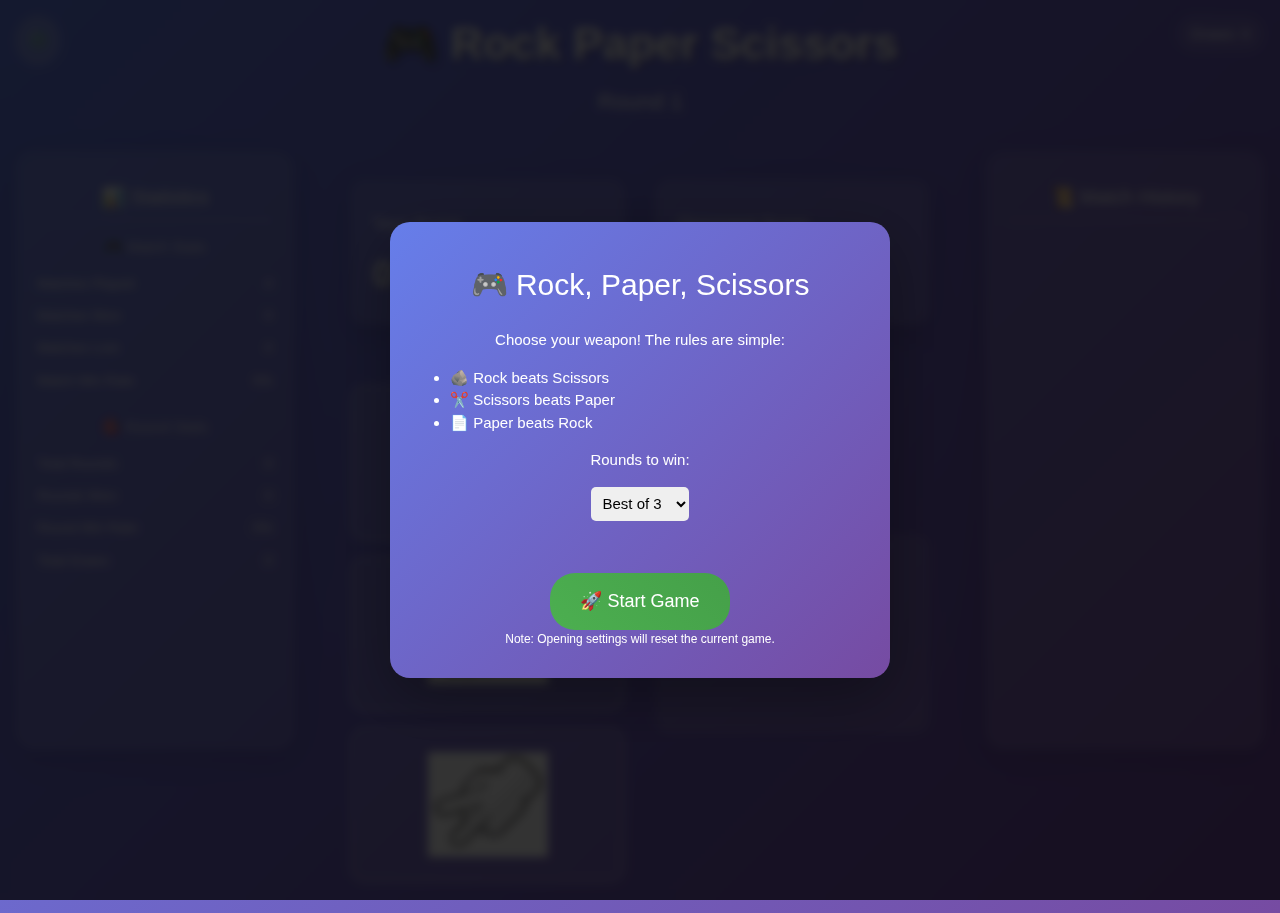
<file: index.html>
<html>

<head>
    <link rel="icon" type="image/png" href="images/download.png" />
    <title>Rock, Paper, Scissors</title>
    <link rel="stylesheet" type="text/css" href="css/main.css">
    <link rel="stylesheet" href="https://www.w3schools.com/w3css/4/w3.css">
    <script type="text/javascript" src="js/main.js"></script>

</head>

<body>
    <button class="settings-btn" onclick="showModal()">
        ⚙️
    </button>
    
    <div class="draws-info">
        Draws: <span id="draws">0</span>
    </div>

    <div id="celebrationOverlay" class="celebration-overlay hidden"></div>

    <!-- Left Sidebar - Overall Stats -->
    <div class="sidebar sidebar-left">
        <h3>📊 Statistics</h3>
        
        <div class="stats-section">
            <h4>🎮 Match Stats</h4>
            <div class="stat-item">
                <span>Matches Played:</span>
                <span id="totalGames">0</span>
            </div>
            <div class="stat-item">
                <span>Matches Won:</span>
                <span id="totalWins">0</span>
            </div>
            <div class="stat-item">
                <span>Matches Lost:</span>
                <span id="totalLosses">0</span>
            </div>
            <div class="stat-item">
                <span>Match Win Rate:</span>
                <span id="winRate">0%</span>
            </div>
        </div>
        
        <div class="stats-section">
            <h4>🎯 Round Stats</h4>
            <div class="stat-item">
                <span>Total Rounds:</span>
                <span id="totalRounds">0</span>
            </div>
            <div class="stat-item">
                <span>Rounds Won:</span>
                <span id="roundsWon">0</span>
            </div>
            <div class="stat-item">
                <span>Round Win Rate:</span>
                <span id="roundWinRate">0%</span>
            </div>
            <div class="stat-item">
                <span>Total Draws:</span>
                <span id="totalDraws">0</span>
            </div>
        </div>
    </div>

    <!-- Right Sidebar - Match History -->
    <div class="sidebar sidebar-right">
        <h3>📜 Match History</h3>
        <div class="history-container" id="matchHistory"></div>
    </div>

    <div class="game-title">
        <h1>🎮 Rock Paper Scissors</h1>
        <div class="round-info">Round <span id="round">1</span></div>
    </div>

    <div class="game-container">
        <div class="scores-row">
            <div class="score-display">
                <h3>Your Score</h3>
                <div class="score"><span id="pScore">0</span> / <span id="goal">3</span></div>
            </div>
            <div class="score-display">
                <h3>Opponent Score</h3>
                <div class="score"><span id="oScore">0</span> / <span id="oGoal">3</span></div>
            </div>
        </div>
        
        <div class="game-play-area">
            <div class="player-section">
                <div class="choices">
                    <button class="choice-btn" onclick="calculate(1)" id="rock">
                        <img src="images/rock.jpg" alt="Rock">
                    </button>
                    <button class="choice-btn" onclick="calculate(2)" id="paper">
                        <img src="images/paper1.jpg" alt="Paper">
                    </button>
                    <button class="choice-btn" onclick="calculate(3)" id="scissors">
                        <img src="images/scissors.jpg" alt="Scissors">
                    </button>
                </div>
            </div>

            <div class="player-section">
                <div class="opponent-choice">
                    <div id="oRock" class="hidden">
                        <img src="images/rock.jpg" alt="Rock">
                    </div>
                    <div id="oPaper" class="hidden">
                        <img src="images/paper.jpg" alt="Paper">
                    </div>
                    <div id="oScissors" class="hidden">
                        <img src="images/scissors.jpg" alt="Scissors">
                    </div>
                    <div id="waiting">?</div>
                </div>
            </div>
        </div>
    </div>

    <div id="Field" class="result-section hidden">
        <div class="result-text" id="result"></div>
        <button onclick="reset()" class="next-round-btn">Next Round</button>
    </div>

    <!-- Modal -->
    <div id="modal" class="modal">
        <div class="modal-content">
            <h1>🎮 Rock, Paper, Scissors</h1>
            <h2 id="winner"></h2>
            <p>Choose your weapon! The rules are simple:</p>
            <ul>
                <li>🪨 Rock beats Scissors</li>
                <li>✂️ Scissors beats Paper</li>
                <li>📄 Paper beats Rock</li>
            </ul>
            <p>Rounds to win:</p>
            <select id="goalAmount">
                <option value="3">Best of 3</option>
                <option value="5">Best of 5</option>
                <option value="7">Best of 7</option>
                <option value="9">Best of 9</option>
                <option value="99">Unlimited</option>
            </select>
            <br><br>
            <button onclick="startgame()" class="start-btn">🚀 Start Game</button>
            <p><small>Note: Opening settings will reset the current game.</small></p>
        </div>
    </div>
</body>

</html>
</file>
<file: css/main.css>
* {
    box-sizing: border-box;
    margin: 0;
    padding: 0;
}

body {
    font-family: 'Segoe UI', Tahoma, Geneva, Verdana, sans-serif;
    background: linear-gradient(135deg, #667eea 0%, #764ba2 100%);
    color: white;
    min-height: 100vh;
    display: flex;
    flex-direction: column;
    position: relative;
}

.sidebar {
    position: fixed;
    top: 50%;
    transform: translateY(-50%);
    width: 280px;
    height: 600px;
    background: rgba(255, 255, 255, 0.1);
    backdrop-filter: blur(10px);
    border-radius: 20px;
    padding: 1.5rem;
    box-shadow: 0 8px 32px rgba(0, 0, 0, 0.1);
    z-index: 50;
}

.sidebar-left {
    left: 1rem;
}

.sidebar-right {
    right: 1rem;
}

.sidebar h3 {
    margin-bottom: 1rem;
    font-size: 1.3rem;
    text-align: center;
    border-bottom: 2px solid rgba(255, 255, 255, 0.2);
    padding-bottom: 0.5rem;
}

.stats-section {
    margin-bottom: 1.5rem;
}

.stats-section h4 {
    font-size: 1rem;
    margin-bottom: 0.8rem;
    color: rgba(255, 255, 255, 0.8);
    text-align: center;
}

.stat-item {
    display: flex;
    justify-content: space-between;
    margin-bottom: 0.4rem;
    padding: 0.2rem 0;
    font-size: 0.9rem;
}

.history-container {
    height: 400px;
    overflow-y: auto;
    padding-right: 0.5rem;
}

.history-container::-webkit-scrollbar {
    width: 6px;
}

.history-container::-webkit-scrollbar-track {
    background: rgba(255, 255, 255, 0.1);
    border-radius: 3px;
}

.history-container::-webkit-scrollbar-thumb {
    background: rgba(255, 255, 255, 0.3);
    border-radius: 3px;
}

.history-container::-webkit-scrollbar-thumb:hover {
    background: rgba(255, 255, 255, 0.5);
}

.history-entry {
    background: rgba(255, 255, 255, 0.1);
    padding: 0.8rem;
    margin-bottom: 0.8rem;
    border-radius: 10px;
    font-size: 0.85rem;
    border-left: 4px solid transparent;
}

.history-entry.win {
    border-left-color: #4CAF50;
}

.history-entry.lose {
    border-left-color: #f44336;
}

.history-entry.draw {
    border-left-color: #FFD700;
}

.history-entry.game-win {
    background: rgba(76, 175, 80, 0.2);
    border-left-color: #4CAF50;
}

.history-entry.game-lose {
    background: rgba(244, 67, 54, 0.2);
    border-left-color: #f44336;
}

.history-entry.game-tie {
    background: rgba(255, 215, 0, 0.2);
    border-left-color: #FFD700;
}

.entry-header {
    display: flex;
    justify-content: space-between;
    align-items: center;
    margin-bottom: 0.3rem;
    font-weight: bold;
}

.entry-details {
    font-size: 0.8rem;
    opacity: 0.9;
}

.entry-time {
    font-size: 0.75rem;
    opacity: 0.7;
    text-align: right;
    margin-top: 0.3rem;
}

.settings-btn {
    position: fixed;
    top: 1rem;
    left: 1rem;
    background: rgba(255, 255, 255, 0.2);
    border: none;
    color: white;
    padding: 0.8rem;
    border-radius: 50%;
    cursor: pointer;
    transition: all 0.3s ease;
    backdrop-filter: blur(10px);
    z-index: 100;
    font-size: 1.2rem;
}

.settings-btn:hover {
    background: rgba(255, 255, 255, 0.3);
    transform: rotate(90deg);
}

.draws-info {
    position: fixed;
    top: 1rem;
    right: 1rem;
    background: rgba(255, 255, 255, 0.1);
    padding: 0.5rem 1rem;
    border-radius: 20px;
    backdrop-filter: blur(10px);
    z-index: 100;
}

.game-title {
    text-align: center;
    margin-bottom: 2rem;
}

.game-title h1 {
    font-size: 3rem;
    font-weight: 700;
    text-shadow: 2px 2px 4px rgba(0, 0, 0, 0.3);
    margin-bottom: 0.5rem;
}

.game-title .round-info {
    font-size: 1.5rem;
    opacity: 0.9;
}

.game-container {
    flex: 1;
    display: flex;
    flex-direction: column;
    padding: 2rem;
    gap: 2rem;
    align-items: center;
    justify-content: center;
    margin: 0 320px;
}

.scores-row {
    display: flex;
    gap: 2rem;
    width: 100%;
    max-width: 800px;
    justify-content: center;
    margin-bottom: 2rem;
}

.game-play-area {
    display: flex;
    gap: 2rem;
    width: 100%;
    max-width: 800px;
    justify-content: center;
    align-items: center;
}

.player-section {
    flex: 1;
    text-align: center;
    max-width: 400px;
}

.score-display {
    background: rgba(255, 255, 255, 0.1);
    padding: 1.5rem;
    border-radius: 15px;
    backdrop-filter: blur(10px);
    box-shadow: 0 8px 32px rgba(0, 0, 0, 0.1);
    flex: 1;
    max-width: 400px;
}

.score-display h3 {
    font-size: 1.2rem;
    margin-bottom: 0.5rem;
    opacity: 0.9;
}

.score {
    font-size: 2.5rem;
    font-weight: bold;
    text-shadow: 2px 2px 4px rgba(0, 0, 0, 0.3);
}

.choices {
    display: flex;
    flex-direction: column;
    gap: 1rem;
}

.choice-btn {
    background: rgba(255, 255, 255, 0.1);
    border: 3px solid rgba(255, 255, 255, 0.2);
    border-radius: 15px;
    padding: 1rem;
    cursor: pointer;
    transition: all 0.3s ease;
    backdrop-filter: blur(10px);
    position: relative;
    overflow: hidden;
}

.choice-btn:hover:not(:disabled) {
    transform: translateY(-5px);
    box-shadow: 0 15px 35px rgba(0, 0, 0, 0.2);
    border-color: rgba(255, 255, 255, 0.4);
}

.choice-btn:disabled {
    opacity: 0.6;
    cursor: not-allowed;
}

.choice-btn.selected {
    border-color: #4CAF50;
    box-shadow: 0 0 20px rgba(76, 175, 80, 0.4);
}

.choice-btn img {
    width: 120px;
    height: 120px;
    object-fit: contain;
    transition: transform 0.3s ease;
}

.choice-btn:hover:not(:disabled) img {
    transform: scale(1.1);
}

.opponent-choice {
    background: rgba(255, 255, 255, 0.1);
    border-radius: 15px;
    padding: 2rem;
    min-height: 200px;
    display: flex;
    align-items: center;
    justify-content: center;
    backdrop-filter: blur(10px);
}

.opponent-choice img {
    width: 150px;
    height: 150px;
    object-fit: contain;
}

.result-section {
    position: fixed;
    bottom: 0;
    left: 0;
    right: 0;
    background: rgba(0, 0, 0, 0.9);
    padding: 2rem;
    text-align: center;
    backdrop-filter: blur(20px);
    transform: translateY(100%);
    transition: transform 0.3s ease;
}

.result-section.show {
    transform: translateY(0);
}

.result-text {
    font-size: 2rem;
    font-weight: bold;
    margin-bottom: 1rem;
    text-shadow: 2px 2px 4px rgba(0, 0, 0, 0.5);
}

.next-round-btn {
    background: linear-gradient(45deg, #4CAF50, #45a049);
    color: white;
    border: none;
    padding: 1rem 2rem;
    font-size: 1.1rem;
    border-radius: 25px;
    cursor: pointer;
    transition: all 0.3s ease;
    box-shadow: 0 4px 15px rgba(76, 175, 80, 0.3);
}

.next-round-btn:hover {
    transform: translateY(-2px);
    box-shadow: 0 6px 20px rgba(76, 175, 80, 0.4);
}

/* Modal Styles */
.modal {
    position: fixed;
    top: 0;
    left: 0;
    width: 100%;
    height: 100%;
    background: rgba(0, 0, 0, 0.8);
    display: flex;
    align-items: center;
    justify-content: center;
    z-index: 1000;
    backdrop-filter: blur(5px);
}

.modal-content {
    background: linear-gradient(135deg, #667eea 0%, #764ba2 100%);
    color: white;
    padding: 2rem;
    border-radius: 20px;
    max-width: 500px;
    width: 90%;
    text-align: center;
    box-shadow: 0 20px 60px rgba(0, 0, 0, 0.3);
    position: relative;
    overflow: hidden;
}

.modal-content.winner::before {
    content: '';
    position: absolute;
    top: -50%;
    left: -50%;
    width: 200%;
    height: 200%;
    background: linear-gradient(45deg, transparent, rgba(255, 215, 0, 0.1), transparent);
    animation: shimmer 2s infinite;
}

@keyframes shimmer {
    0% { transform: translateX(-100%) translateY(-100%) rotate(45deg); }
    100% { transform: translateX(100%) translateY(100%) rotate(45deg); }
}

.modal-content h1 {
    margin-bottom: 1rem;
    font-size: 2rem;
}

.modal-content h2 {
    margin-bottom: 1.5rem;
    font-size: 1.5rem;
}

.modal-content ul {
    text-align: left;
    margin: 1rem 0;
    padding-left: 2rem;
}

.modal-content select {
    padding: 0.5rem;
    border-radius: 5px;
    border: none;
    font-size: 1rem;
    margin: 1rem 0;
}

.start-btn {
    background: linear-gradient(45deg, #4CAF50, #45a049);
    color: white;
    border: none;
    padding: 1rem 2rem;
    font-size: 1.2rem;
    border-radius: 25px;
    cursor: pointer;
    margin-top: 1rem;
    transition: all 0.3s ease;
}

.start-btn:hover {
    transform: translateY(-2px);
    box-shadow: 0 6px 20px rgba(76, 175, 80, 0.4);
}

/* Responsive Design */
@media (max-width: 768px) {
    .game-container {
        flex-direction: column;
        padding: 1rem;
    }
    
    .header {
        font-size: 1.8rem;
    }
    
    .choice-btn img {
        width: 80px;
        height: 80px;
    }
    
    .opponent-choice img {
        width: 100px;
        height: 100px;
    }
}

/* Utility Classes */
.hidden {
    display: none !important;
}

.fade-in {
    animation: fadeIn 0.5s ease-in;
}

@keyframes fadeIn {
    from { opacity: 0; transform: translateY(20px); }
    to { opacity: 1; transform: translateY(0); }
}

@keyframes celebrate {
    0% { transform: scale(1) rotate(0deg); }
    25% { transform: scale(1.1) rotate(-5deg); }
    50% { transform: scale(1.2) rotate(5deg); }
    75% { transform: scale(1.1) rotate(-3deg); }
    100% { transform: scale(1) rotate(0deg); }
}

@keyframes confetti {
    0% { transform: translateY(-100vh) rotate(0deg); opacity: 1; }
    100% { transform: translateY(100vh) rotate(720deg); opacity: 0; }
}

.celebration-overlay {
    position: fixed;
    top: 0;
    left: 0;
    width: 100%;
    height: 100%;
    pointer-events: none;
    z-index: 999;
}

.confetti {
    position: absolute;
    width: 10px;
    height: 10px;
    background: #FFD700;
    animation: confetti 3s linear infinite;
}

.confetti:nth-child(2n) { background: #4CAF50; animation-delay: -0.5s; }
.confetti:nth-child(3n) { background: #f44336; animation-delay: -1s; }
.confetti:nth-child(4n) { background: #2196F3; animation-delay: -1.5s; }
.confetti:nth-child(5n) { background: #FF9800; animation-delay: -2s; }

.game-title.celebrate {
    animation: celebrate 0.6s ease-in-out 3;
}

.modal-content.winner {
    animation: celebrate 0.8s ease-in-out 2;
}
</file>
